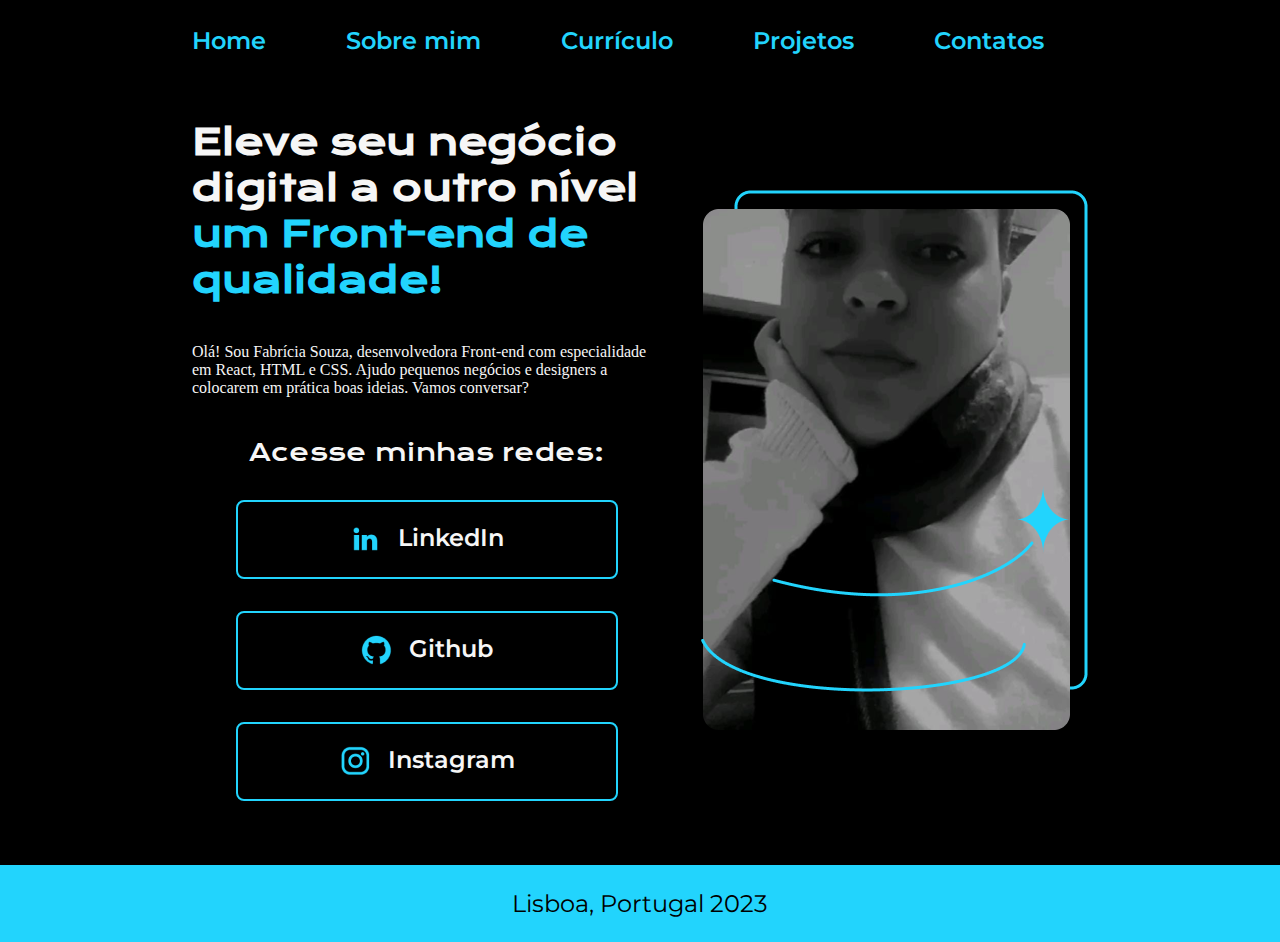
<file: index.html>
<!DOCTYPE html>
<html lang="pt-br">
<head>
    <meta charset="UTF-8">
    <meta http-equiv="X-UA-Compatible" content="IE=edge">
    <meta name="viewport" content="width=device-width, initial-scale=1.0">
    <title>Home Portifólio</title>
    <link rel="stylesheet" href="./styles/style.css">
</head>
<body>
    <header class="cabecalho">
        <nav class="cabecalho__menu">
            <a class="cabecalho__menu__link" href="index.html">Home</a>   
            <a class="cabecalho__menu__link" href="about.html">Sobre mim</a>
            <a class="cabecalho__menu__link" href="curriculum.html">Currículo</a>
            <a class="cabecalho__menu__link" href="project.html">Projetos</a>
            <a class="cabecalho__menu__link" href="contatos.html">Contatos</a>
        </nav>
    </header>
    <main class="apresentacao">
        <section class="apresentacao__conteudo">
            <H1 class="apresentacao__conteudo__titulo">Eleve seu negócio digital a outro nível <strong class="titulo-destaque"> um Front-end de qualidade!</strong></H1>
            <p class="apresentacao__conteudo__texto">Olá! Sou Fabrícia Souza, desenvolvedora Front-end com especialidade em React, HTML e CSS. Ajudo pequenos negócios e designers a colocarem em prática boas ideias. Vamos conversar?</p>
            <div class="apresentacao__links">
                <h2 class="apresentacao__links__subtitulo">Acesse minhas redes:</h2>
                <a class="apresentacao__links__link" href="https://www.linkedin.com/in/fabr%C3%ADcia-rafaella-de-souza/" target="_blank">
                    <img src="./assets/linkedin.png" alt="simbolo do linkedIn">
                    LinkedIn
                </a>
                <a class="apresentacao__links__link" href="https://github.com/vitroda" target="_blank">
                    <img src="./assets/github.png" alt="simbolo do Github">
                    Github
                </a>
                <a class="apresentacao__links__link" href="https://www.instagram.com/rafa_vitroda/" target="_blank">
                    <img src="./assets/instagram.png" alt="simbolo do Instagram">
                    Instagram
                </a>
            </div>
        </section>
        <img src="./assets/rafa.png" alt="foto da Fabrícia Souza em preto e branco">
    </main>
    <footer class="rodape">
        <p>Lisboa, Portugal 2023</p>
    </footer>
</body>
</html>
</file>
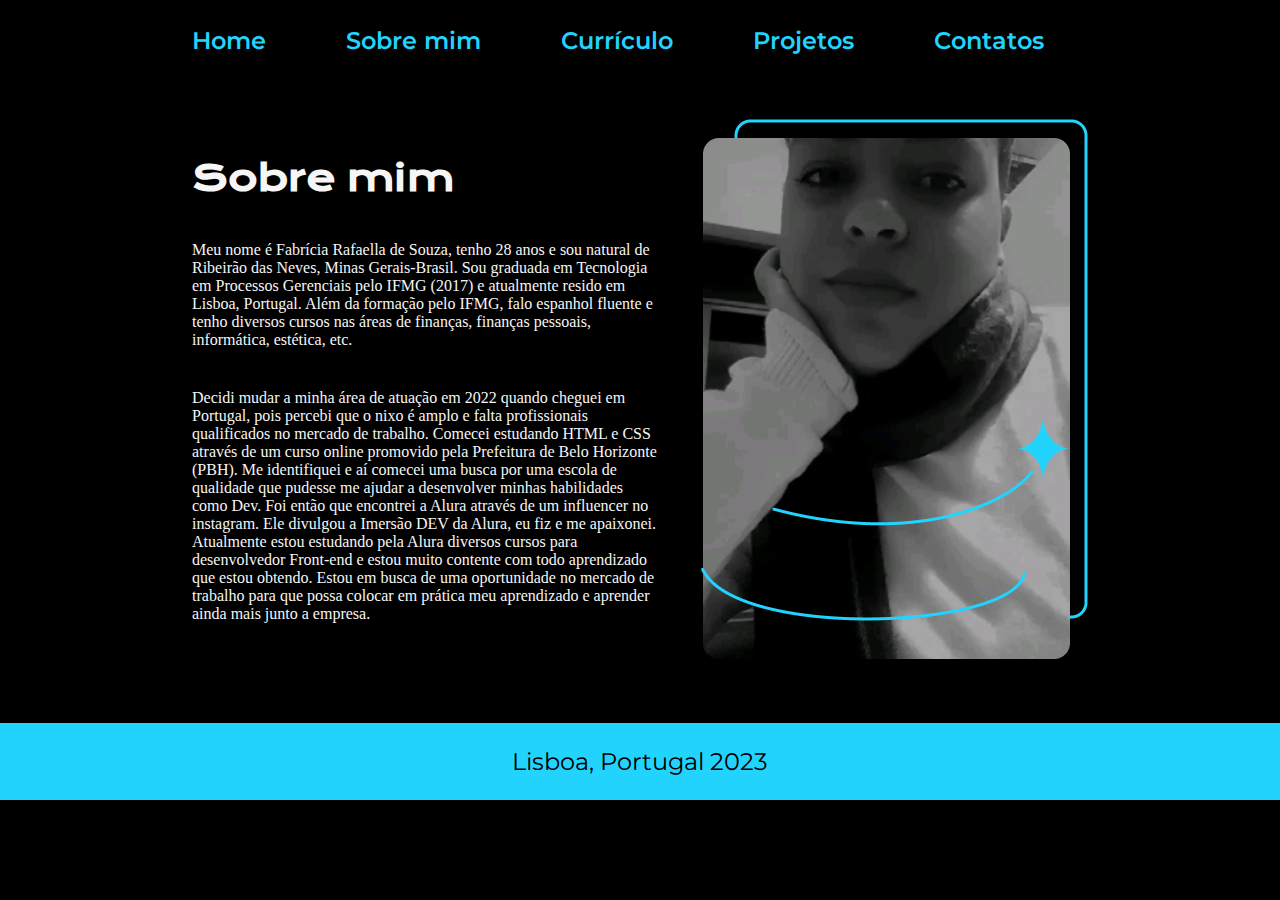
<file: about.html>
<!DOCTYPE html>
<html lang="pt-br">
<head>
    <meta charset="UTF-8">
    <meta http-equiv="X-UA-Compatible" content="IE=edge">
    <meta name="viewport" content="width=device-width, initial-scale=1.0">
    <title>Sobre mim</title>
    <link rel="stylesheet" href="./styles/style.css">
</head>
<body>
    <header class="cabecalho">
        <nav class="cabecalho__menu">
            <a class="cabecalho__menu__link" href="index.html">Home</a>   
            <a class="cabecalho__menu__link" href="about.html">Sobre mim</a>
            <a class="cabecalho__menu__link" href="curriculum.html">Currículo</a>
            <a class="cabecalho__menu__link" href="project.html">Projetos</a>
            <a class="cabecalho__menu__link" href="contatos.html">Contatos</a>
        </nav>
    </header>
    <main class="apresentacao">
        <section class="apresentacao__conteudo">
            <H1 class="apresentacao__conteudo__titulo">Sobre mim</H1>
            <p class="apresentacao__conteudo__texto">Meu nome é Fabrícia Rafaella de Souza, tenho 28 anos e sou natural de Ribeirão das Neves, Minas Gerais-Brasil. Sou graduada em Tecnologia em Processos Gerenciais pelo IFMG (2017) e atualmente resido em Lisboa, Portugal. Além da formação pelo IFMG, falo espanhol fluente e tenho diversos cursos nas áreas de finanças, finanças pessoais, informática, estética, etc.</p>
            <p class="apresentacao__conteudo__texto">Decidi mudar a minha área de atuação em 2022 quando cheguei em Portugal, pois percebi que o nixo é amplo e falta profissionais qualificados no mercado de trabalho. Comecei estudando HTML e CSS através de um curso online promovido pela Prefeitura de Belo Horizonte (PBH). Me identifiquei e aí comecei uma busca por uma escola de qualidade que pudesse me ajudar a desenvolver minhas habilidades como Dev. Foi então que encontrei a Alura através de um influencer no instagram. Ele divulgou a Imersão DEV da Alura, eu fiz e me apaixonei. Atualmente estou estudando pela Alura diversos cursos para desenvolvedor Front-end e estou muito contente com todo aprendizado que estou obtendo. Estou em busca de uma oportunidade no mercado de trabalho para que possa colocar em prática meu aprendizado e aprender ainda mais junto a empresa. </p>
        </section>
        <img src="./assets/rafa.png" alt="foto da Fabrícia Souza em preto e branco">
    </main>
    <footer class="rodape">
        <p>Lisboa, Portugal 2023</p>
    </footer>
</body>
</html>
</file>
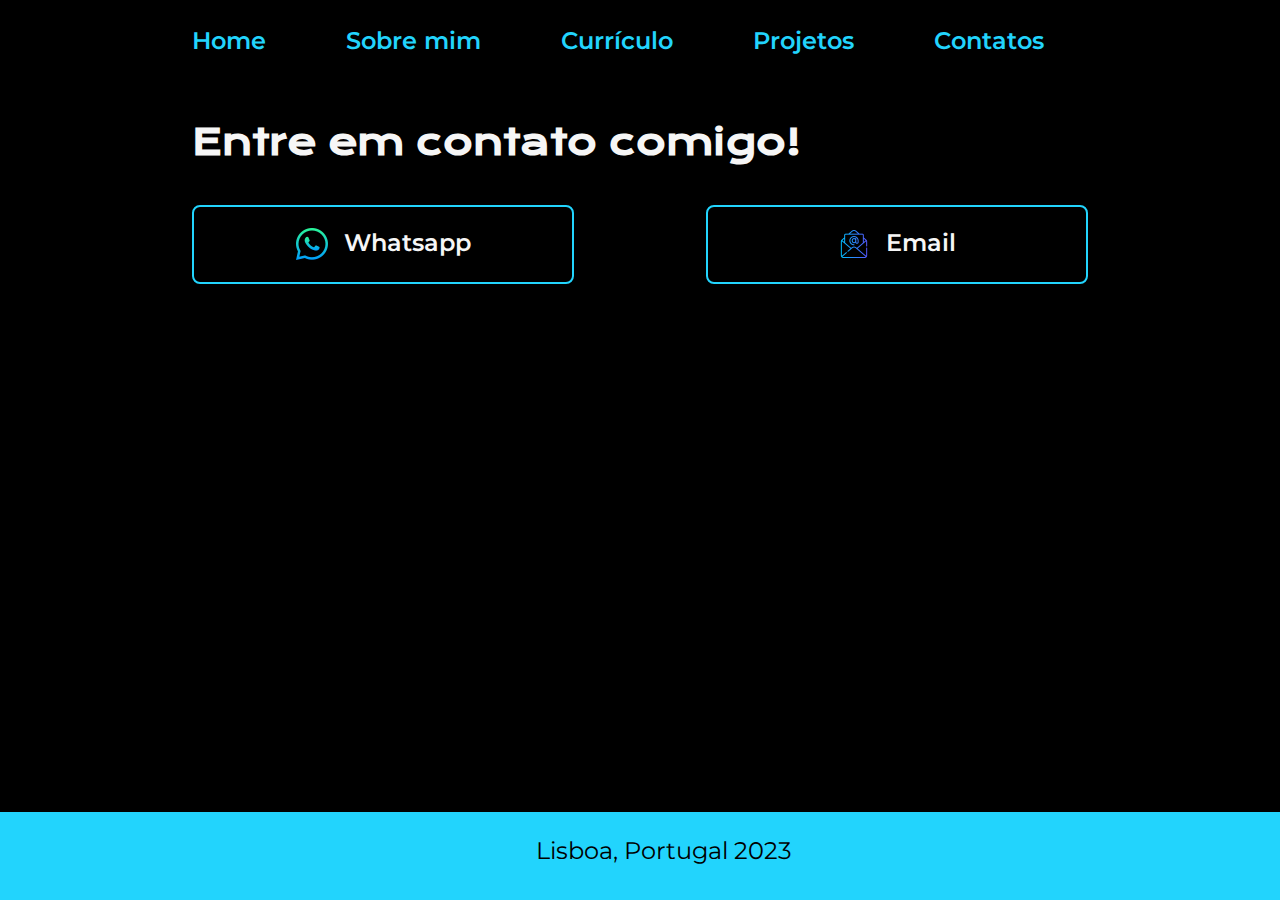
<file: contatos.html>
<!DOCTYPE html>
<html lang="pt-br">
<head>
    <meta charset="UTF-8">
    <meta http-equiv="X-UA-Compatible" content="IE=edge">
    <meta name="viewport" content="width=device-width, initial-scale=1.0">
    <title>Contatos</title>
    <link rel="stylesheet" href="./styles/projetct.css">
</head>
<body>
    <header class="cabecalho">
        <nav class="cabecalho__menu">
            <a class="cabecalho__menu__link" href="index.html">Home</a>   
            <a class="cabecalho__menu__link" href="about.html">Sobre mim</a>
            <a class="cabecalho__menu__link" href="curriculum.html">Currículo</a>
            <a class="cabecalho__menu__link" href="project.html">Projetos</a>
            <a class="cabecalho__menu__link" href="contatos.html">Contatos</a>
        </nav>
    </header>


    <main class="apresentacao">
        <section class="apresentacao__conteudo">
            <H1 class="apresentacao__conteudo__titulo">Entre em contato comigo!</H1>
            <div class="apresentacao__links">
                <a class="apresentacao__links__link" href="https://wa.me/+351925159045" target="_blank"><img src="./assets/whatsapp.png">Whatsapp</a>
                <a class="apresentacao__links__link" href = "mailto:fabriciasouza.pt@gmail.com"><img src="./assets/gmail.png" target="_blank">Email</a>
            </div>
        </section>
    </main>


    <footer class="rodape">
        <p>Lisboa, Portugal 2023</p>
    </footer>
</body>
</html>
</file>
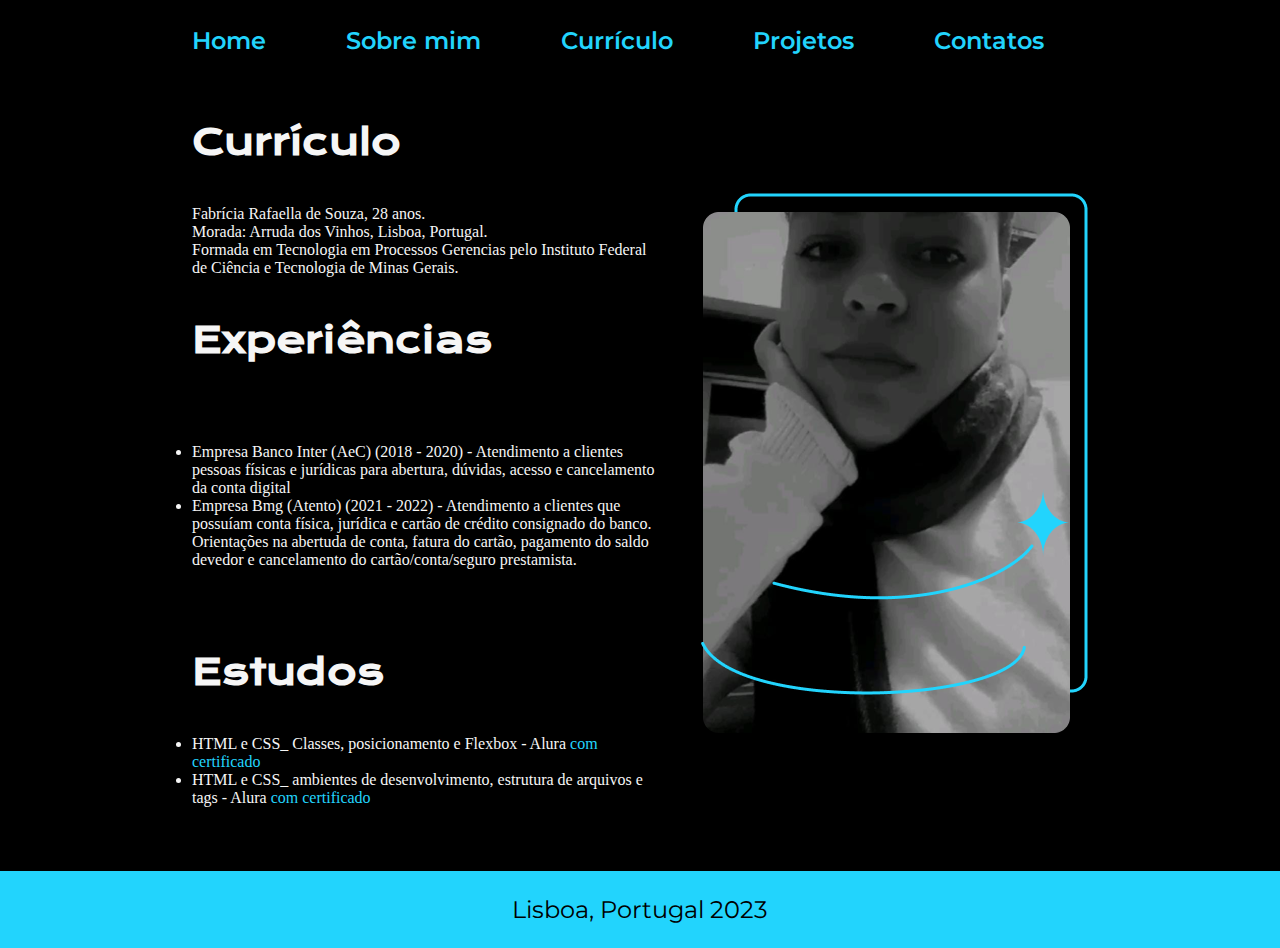
<file: curriculum.html>
<!DOCTYPE html>
<html lang="pt-br">
<head>
    <meta charset="UTF-8">
    <meta http-equiv="X-UA-Compatible" content="IE=edge">
    <meta name="viewport" content="width=device-width, initial-scale=1.0">
    <title>Currículo</title>
    <link rel="stylesheet" href="./styles/style.css">
</head>
<body>
    <header class="cabecalho">
        <nav class="cabecalho__menu">
            <a class="cabecalho__menu__link" href="index.html">Home</a>   
            <a class="cabecalho__menu__link" href="about.html">Sobre mim</a>
            <a class="cabecalho__menu__link" href="curriculum.html">Currículo</a>
            <a class="cabecalho__menu__link" href="project.html">Projetos</a>
            <a class="cabecalho__menu__link" href="contatos.html">Contatos</a>
        </nav>
    </header>

    
    <main class="apresentacao">
        <section class="apresentacao__conteudo">
            <h1 class="apresentacao__conteudo__titulo">Currículo</h1>
            <p class="apresentacao__conteudo__texto">
                Fabrícia Rafaella de Souza, 28 anos. <br> Morada: Arruda dos Vinhos, Lisboa, Portugal. <br> Formada em Tecnologia em Processos Gerencias pelo Instituto Federal de Ciência e Tecnologia de Minas Gerais.
            </p>
            <h2 class="apresentacao__conteudo__titulo">Experiências</h2>
            <p class="apresentacao__conteudo__texto">
            <ul class="apresentacao__conteudo__texto">
                <li> Empresa Banco Inter (AeC) (2018 - 2020) - Atendimento a clientes pessoas físicas e jurídicas para abertura, dúvidas, acesso e cancelamento da conta digital </li>
                <li> Empresa Bmg (Atento) (2021 - 2022) - Atendimento a clientes que possuíam conta física, jurídica e cartão de crédito consignado do banco. Orientações na abertuda de conta, fatura do cartão, pagamento do saldo devedor e cancelamento do cartão/conta/seguro prestamista. </li>
            </ul>
            </p>
            <h2 class="apresentacao__conteudo__titulo">Estudos</h2>
            <div class="apresentacao__conteudo__texto">
            <ul class="apresentacao__conteudo__texto">
                <li>HTML e CSS_ Classes, posicionamento e Flexbox - Alura <a href="./docs/Certificado-HTML e CSS_ Classes, posicionamento e Flexbox - Alura.pdf" target="_blank">com certificado</a> </li>
                <li>HTML e CSS_ ambientes de desenvolvimento, estrutura de arquivos e tags - Alura <a href="./docs/Curso HTML e CSS_ ambientes de desenvolvimento, estrutura de arquivos e tags - Alura.pdf" target="_blank">com certificado</a></li>
                
            </ul>
            </div>    
        </section>
        <img src="./assets/rafa.png" alt="Foto da Fabrícia Rafaella de Souza">
    </main> 


    <footer class="rodape">
        <p>Lisboa, Portugal 2023</p>
    </footer>
</body>
</html>
</file>
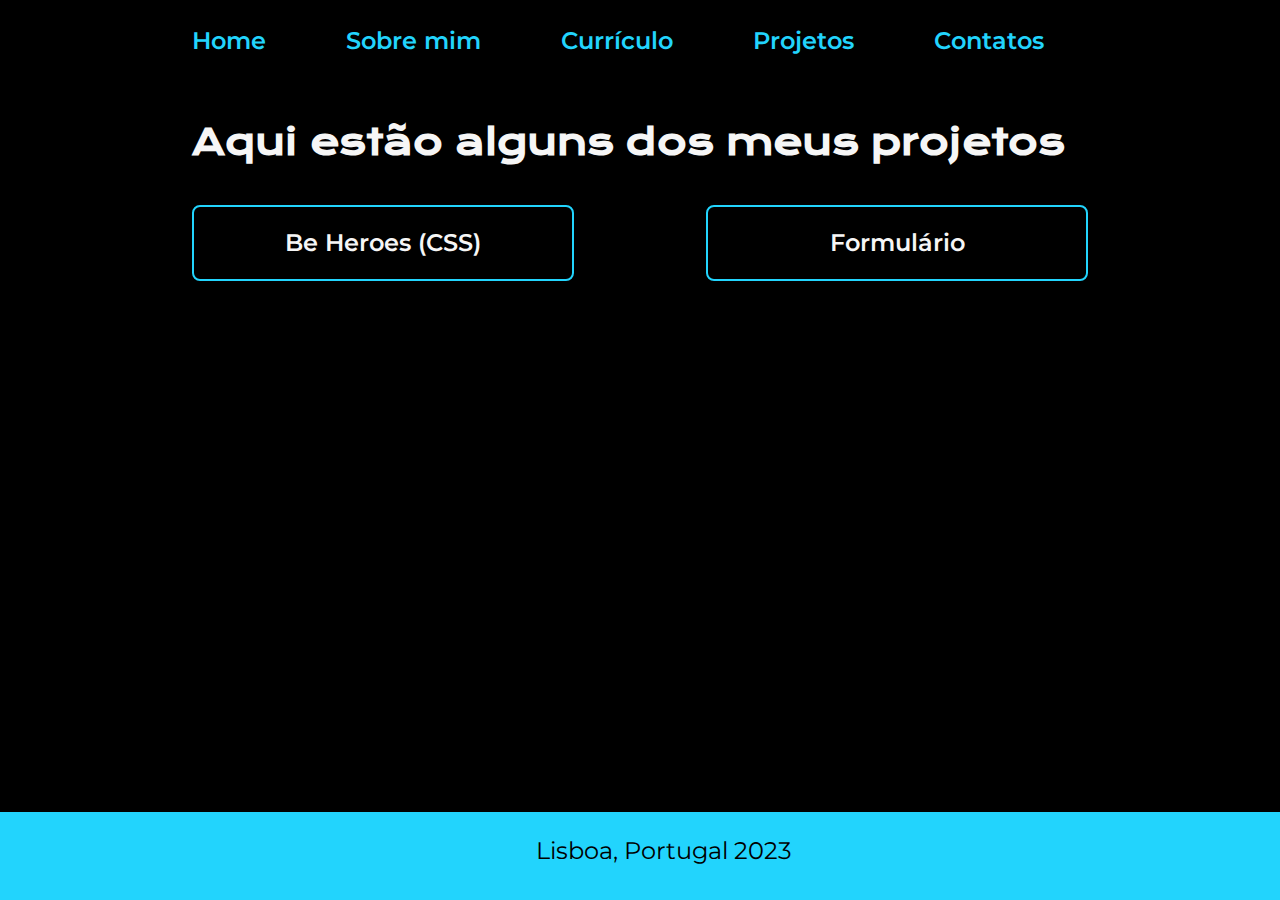
<file: project.html>
<!DOCTYPE html>
<html lang="pt-br">
<head>
    <meta charset="UTF-8">
    <meta http-equiv="X-UA-Compatible" content="IE=edge">
    <meta name="viewport" content="width=device-width, initial-scale=1.0">
    <title>Meus Projetos</title>
    <link rel="stylesheet" href="./styles/projetct.css">
</head>
<body>
    <header class="cabecalho">
        <nav class="cabecalho__menu">
            <a class="cabecalho__menu__link" href="index.html">Home</a>   
            <a class="cabecalho__menu__link" href="about.html">Sobre mim</a>
            <a class="cabecalho__menu__link" href="curriculum.html">Currículo</a>
            <a class="cabecalho__menu__link" href="project.html">Projetos</a>
            <a class="cabecalho__menu__link" href="contatos.html">Contatos</a>
        </nav>
    </header>


    <main class="apresentacao">
        <section class="apresentacao__conteudo">
            <H1 class="apresentacao__conteudo__titulo">Aqui estão alguns dos meus projetos</H1>
            <div class="apresentacao__links">
                <a class="apresentacao__links__link" href="https://vitroda.github.io/BeHeroes/" target="_blank">Be Heroes (CSS)</a>
                <a class="apresentacao__links__link" href="https://vitroda.github.io/Formulario-DelicadoCriativo/" target="_blank">Formulário</a>
            </div>
        </section>
    </main>


    <footer class="rodape">
        <p>Lisboa, Portugal 2023</p>
    </footer>
</body>
</html>
</file>
<file: styles/style.css>
@import url('https://fonts.googleapis.com/css2?family=Dancing+Script&family=Krona+One&family=Montserrat:wght@400;600&family=Righteous&family=Sarala:wght@400;700&display=swap');

:root {
    --cor-primaria: #000000;
    --cor-secundaria: #f6f6f6;
    --cor-terciaria: #22D4FD;
    --cor-hover: #272727;
}

* {
    margin: 0;
    padding: 0;
}

body {
    box-sizing: border-box;
    background-color: var(--cor-primaria);
    color: var(--cor-secundaria);
}

.cabecalho {
    padding: 2% 0% 0% 15%;
}

.cabecalho__menu {
    display: flex;
    gap: 80px;
}

.cabecalho__menu__link {
    font-family: 'Montserrat', sans-serif;
    font-weight: 600;
    font-size: 24px;
    color: var(--cor-terciaria);
    text-decoration: none;
}



.titulo-destaque {
    color: var(--cor-terciaria);
}

.apresentacao {
    padding: 5% 15%;
    display: flex;
    align-items: center;
    justify-content: space-between;
    gap: 40px;

}

.apresentacao__conteudo {
    width: 593px;
    display: flex;
    flex-direction: column;
    gap: 40px;
}

.apresentacao__conteudo__titulo {
    font-size: 36px;
    font-family: 'Krona One', sans-serif;
}

.apresentacao__conteudo__texto {
    font-size: 24px
    font-family: 'Montserrat', sans-serif;
}

.apresentacao__links {
    display: flex;
    flex-direction: column;
    align-items: center;
    justify-content: space-between;
    gap: 32px;
}

.apresentacao__links__subtitulo {
    font-family: 'Krona One';
    font-weight: 400;
    font-size: 24px;
}

.apresentacao__links__link {
    display: flex;
    justify-content: center;
    gap: 16px;
    width: 378px;
    text-align: center;
    border: 2px solid var(--cor-terciaria);
    border-radius: 8px;
    font-size: 24px;
    font-weight: 600;
    padding: 21.5px 0;
    text-decoration: none;
    color: var(--cor-secundaria);
    font-family: 'Montserrat', sans-serif;
}

.apresentacao__links__link:hover {
    background-color: var(--cor-hover);
    padding: 3%
}

.apresentacao__links__subtitulo:hover {
    color: var(--cor-terciaria);
}

.rodape {
    color: var(--cor-primaria);
    background-color: var(--cor-terciaria);
    padding: 24px;
    text-align: center;
    font-family: 'Montserrat', sans-serif;
    font-weight: 400;
    font-size: 24px;
}

    .apresentacao__conteudo__texto a{
        text-decoration: none;
        color: var(--cor-terciaria);
    }
</file>
<file: styles/projetct.css>
@import url('https://fonts.googleapis.com/css2?family=Dancing+Script&family=Krona+One&family=Montserrat:wght@400;600&family=Righteous&family=Sarala:wght@400;700&display=swap');

:root {
    --cor-primaria: #000000;
    --cor-secundaria: #f6f6f6;
    --cor-terciaria: #22D4FD;
    --cor-hover: #272727;
}
* {
    margin: 0;
    padding: 0;
}

body {
    box-sizing: border-box;
    background-color: var(--cor-primaria);
    color: var(--cor-secundaria);
}

.cabecalho {
    padding: 2% 0% 0% 15%;
}

.cabecalho__menu {
    display: flex;
    gap: 80px;
}

.cabecalho__menu__link {
    font-family: 'Montserrat', sans-serif;
    font-weight: 600;
    font-size: 24px;
    color: var(--cor-terciaria);
    text-decoration: none;
}



.titulo-destaque {
    color: var(--cor-terciaria);
}

.apresentacao {
    padding: 5% 15%;
    display: flex;
    align-items: center;
    justify-content: space-between;
    gap: 40px;

}

.apresentacao__conteudo {
    width: 900px;
    display: flex;
    flex-direction: column;
    gap: 40px;
}

.apresentacao__conteudo__titulo {
    font-size: 36px;
    font-family: 'Krona One', sans-serif;
}


.apresentacao__links {
    display: flex;
    flex-direction: row;
    align-items: center;
    justify-content: space-between;
    gap: 32px;
}

.apresentacao__links__subtitulo {
    font-family: font-family: 'Krona One';
    font-weight: 400;
    font-size: 24px;
}

.apresentacao__links__link {
    display: flex;
    justify-content: center;
    gap: 16px;
    width: 378px;
    text-align: center;
    border: 2px solid var(--cor-terciaria);
    border-radius: 8px;
    font-size: 24px;
    font-weight: 600;
    padding: 21.5px 0;
    text-decoration: none;
    color: var(--cor-secundaria);
    font-family: 'Montserrat', sans-serif;
}

.apresentacao__links__link:hover {
    background-color: var(--cor-hover);
    padding: 3%
}

.apresentacao__links__subtitulo:hover {
    color: var(--cor-terciaria);
}

.rodape {
    color: var(--cor-primaria);
    background-color: var(--cor-terciaria);
    padding: 24px;
    text-align: center;
    font-family: 'Montserrat', sans-serif;
    font-weight: 400;
    font-size: 24px;
    position: absolute;
    bottom: 0;
    width: 100%;
    height: 2.5rem;
}
</file>
